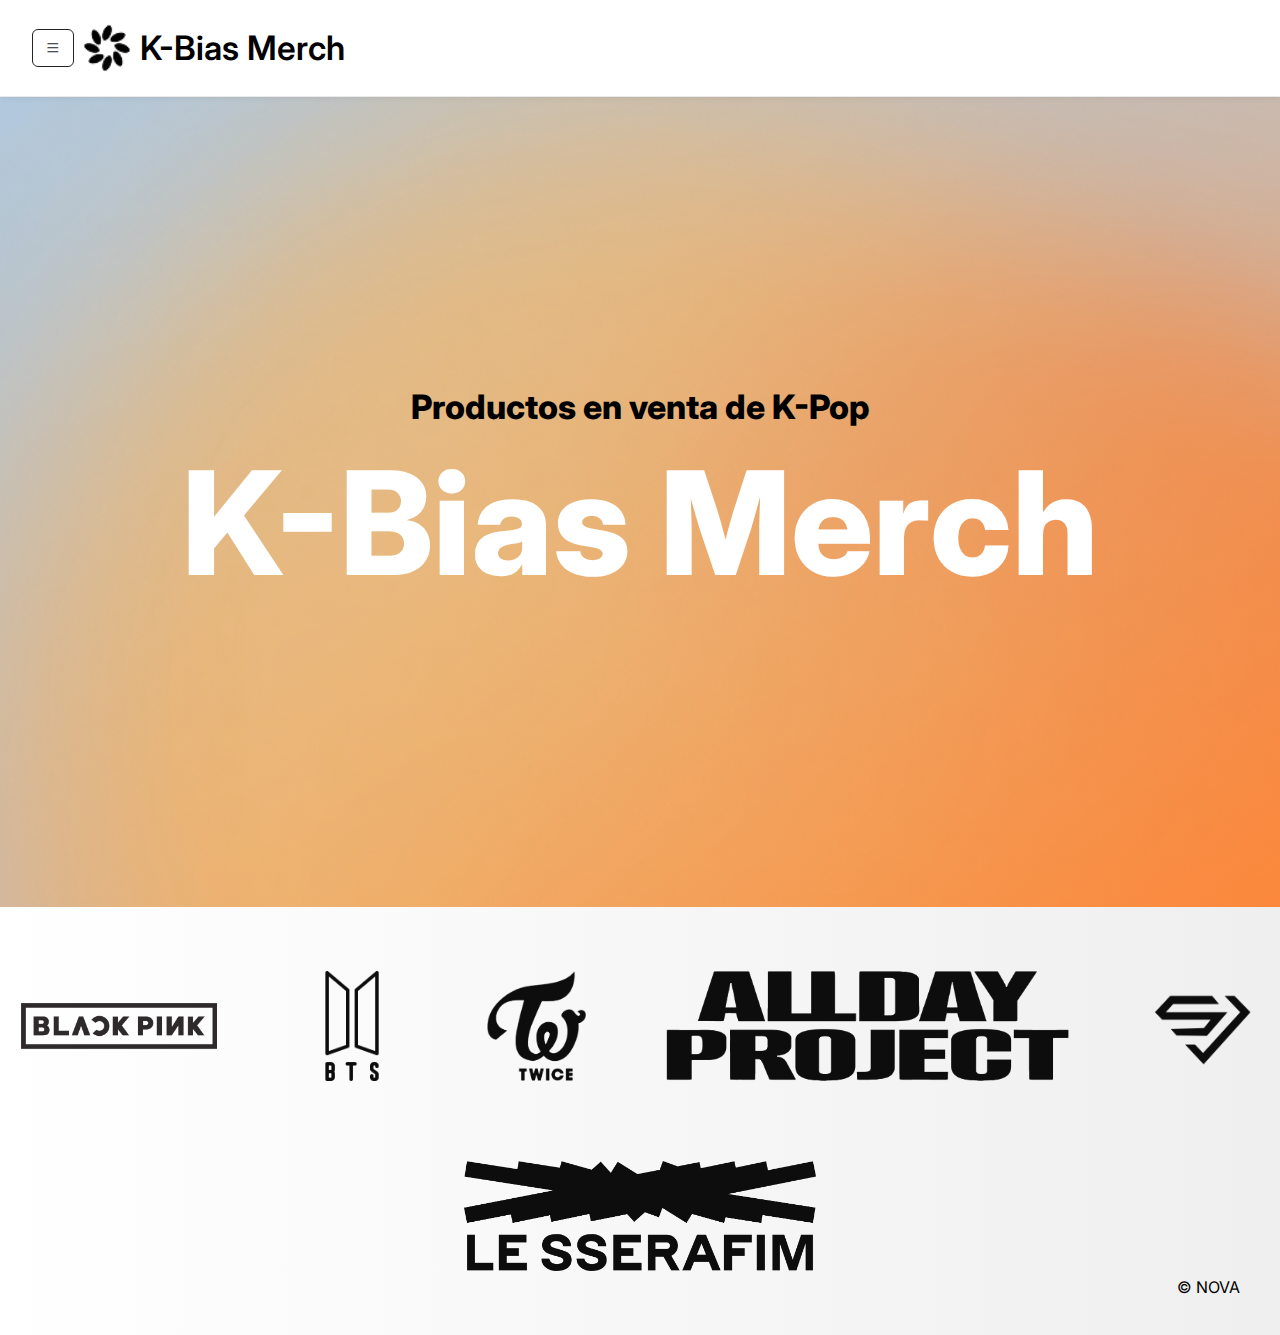
<file: frontend/index.html>
<!DOCTYPE html>
<html lang="es">
<head>
  <meta charset="UTF-8">
  <meta name="viewport" content="width=device-width, initial-scale=1.0">
  <title>K-Bias Merch</title>

  <!-- Google Fonts -->
  <link href="https://fonts.googleapis.com/css2?family=Inter:wght@400;600;700&display=swap" rel="stylesheet">

  <!-- Bootstrap CSS -->
  <link href="https://cdn.jsdelivr.net/npm/bootstrap@5.3.3/dist/css/bootstrap.min.css" rel="stylesheet">

  <!-- Icons -->
  <link rel="stylesheet" href="https://cdn.jsdelivr.net/npm/bootstrap-icons@1.11.1/font/bootstrap-icons.css">

  <!-- Custom CSS -->
  <link rel="stylesheet" href="styles/styles.css">
</head>
<body>

  <!-- ===== NAVBAR ===== --> 
  <header class="navbar-container">
    <nav class="navbar navbar-expand-lg">
      <div class="container-fluid">
        <!-- Botón hamburguesa -->
        <button class="btn btn-outline-dark me-2" data-bs-toggle="modal" data-bs-target="#menuModal">
          <i class="bi bi-list"></i>
        </button>

        <!-- Logo -->
        <a class="navbar-brand d-flex align-items-center" href="#">
          <img src="images/logo.png" alt="Logo" class="logo me-2">
          <span class="brand-name">K-Bias Merch</span>
        </a>

        <div class="collapse navbar-collapse justify-content-end" id="menu">
          <ul class="navbar-nav">
          </ul>
        </div>
      </div>
    </nav>
  </header>
  <!-- Modal -->
  <div class="modal fade" id="menuModal" tabindex="-1" aria-labelledby="menuModalLabel" aria-hidden="true">
    <div class="modal-dialog" style="position: fixed; top: 0; left: 0; margin: 0; height: 100%; max-width: 300px;">
      <div class="modal-content" style="background-color: white; border-radius: 0; border: none; height: 100%;">
        <div class="modal-header">
          <h5 class="modal-title" id="menuModalLabel">Menú</h5>
          <button type="button" class="btn-close" data-bs-dismiss="modal" aria-label="Close"></button>
        </div>
        <div class="modal-body">
            <div class="d-flex flex-column align-items-start">
                <a href="./partials/listaproductos.html" 
                   class="btn btn-dark text-white mb-3" 
                   style="width: 200px; height: 50px; line-height: 38px; text-align: center; text-decoration: none;" 
                   role="button">
                    Mostrar Productos
                </a>
            </div>
        </div>        git pull origin actualizacion
      </div>
    </div>
  </div>

  <section class="hero d-flex flex-column justify-content-center align-items-center text-center">
    <div class="overlay"></div>
    <div class="content">
      <h2 class="subtitle">Productos en venta de K-Pop</h2>
      <h1 class="title">K-Bias Merch</h1>
    </div>
  </section>
  
  <!-- Nueva sección para las bandas -->
  <section class="brands-section d-flex justify-content-center align-items-center flex-wrap text-center">
    <div class="brands">
      <img src="images/blackpink.png" alt="BLACKPINK">
      <img src="images/bts.png" alt="BTS">
      <img src="images/twice.png" alt="TWICE">
      <img src="images/allday.png" alt="ALLDAY PROJECT">
      <img src="images/enhypen.png" alt="ENHYPEN">
      <img src="images/lesserafim.png" alt="LE SSERAFIM">
    </div>
    <p class="nova-text">© NOVA</p>
  </section>
  

  <script src="https://cdn.jsdelivr.net/npm/bootstrap@5.3.3/dist/js/bootstrap.bundle.min.js"></script>

  <!-- Custom JS -->
  <script src="js/main.js"></script>
</body>
</html>
</file>
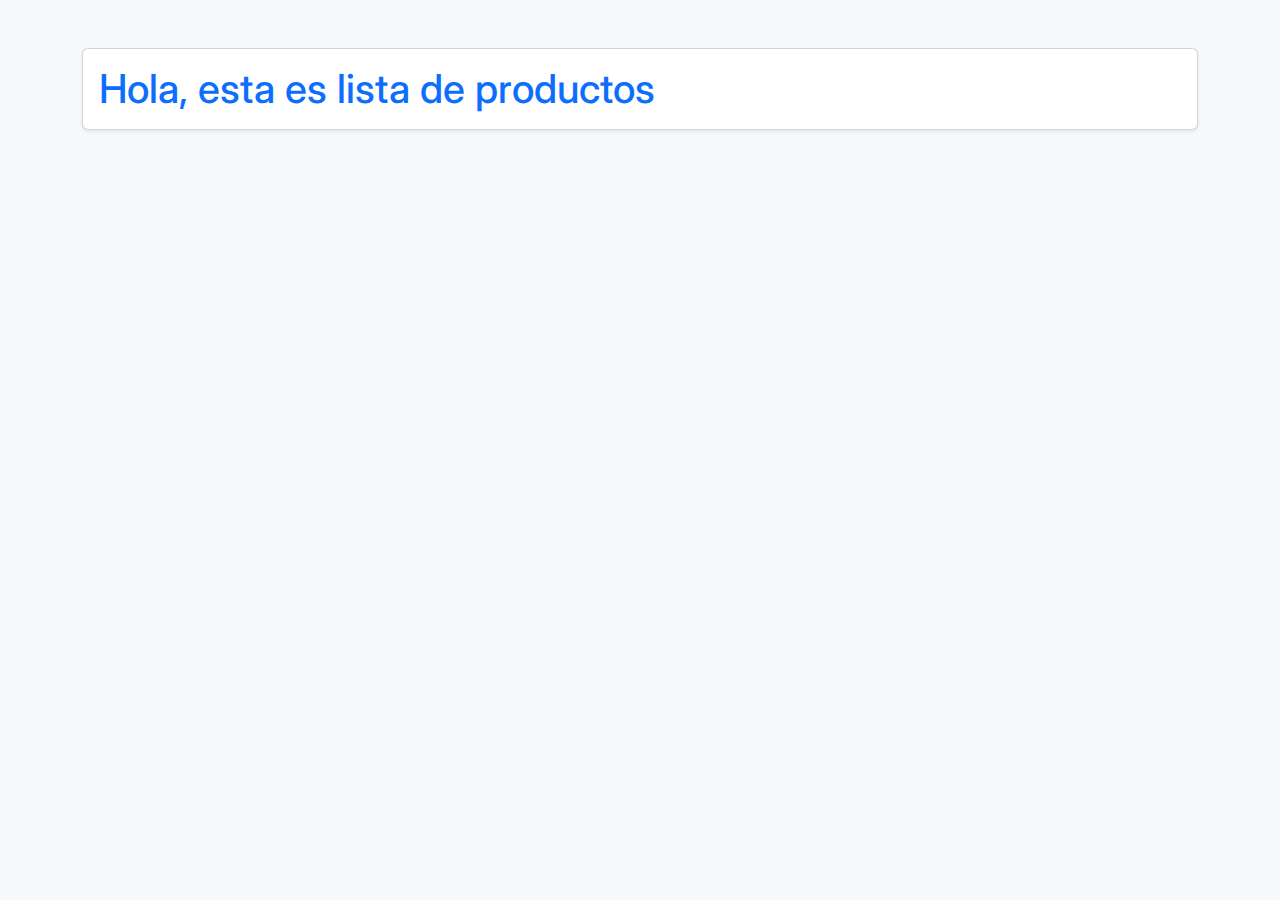
<file: frontend/partials/listaproductos.html>
<!DOCTYPE html>
<html lang="es">
<head>
    <meta charset="UTF-8">
    <meta name="viewport" content="width=device-width, initial-scale=1">
    <title>Lista de Productos</title>

    <link href="https://cdn.jsdelivr.net/npm/bootstrap@5.3.3/dist/css/bootstrap.min.css" rel="stylesheet" integrity="sha384-QWTKZyjpPEjISv5WaRU9OFeRpok6YctnYmDr5pNlyT2bRjXh0JMhjY6hW+ALEwIH" crossorigin="anonymous">

    <link rel="preconnect" href="https://fonts.googleapis.com">
    <link rel="preconnect" href="https://fonts.gstatic.com" crossorigin>
    <link href="https://fonts.googleapis.com/css2?family=Inter:wght@400;700&display=swap" rel="stylesheet">

    <style>
        body {
            /* Aplica la fuente Inter a todo el cuerpo del documento */
            font-family: 'Inter', sans-serif;
        }
    </style>
</head>
<body class="bg-light">

    <div class="container py-5">
        <div class="card shadow-sm">
            <div class="card-body">
                <h1 class="card-title text-primary mb-0">
            Hola, esta es lista de productos
                </h1>
            </div>
        </div>
    </div>

    <script src="https://cdn.jsdelivr.net/npm/bootstrap@5.3.3/dist/js/bootstrap.bundle.min.js" integrity="sha384-YvpcrYf0tY3lHB60NNkmXc5s9fDVZLESaAA55NDzOxhy9GkcIdslK1eN7N6jIeHz" crossorigin="anonymous"></script>

</body>
</html>
</file>
<file: frontend/styles/styles.css>
body {
    font-family: 'Inter', sans-serif;
    margin: 0;
    overflow-x: hidden;
  }
  
  /* ===== NAVBAR ===== */
  .navbar-container {
    background-color: #fff;
    box-shadow: 0 2px 5px rgba(0,0,0,0.05);
    position: relative;
    z-index: 10;
  }
  
  .logo {
    width: 50px;
    height: 50px;
  }
  
  .brand-name {
    font-weight: 600;
    color: #000;
    font-size: 2.1rem;
  }
  
  .nav-link {
    color: #000 !important;
    font-weight: 500;
    margin: 0 10px;
  }
  
  .navbar-toggler {
    border: none;
    font-size: 1.5rem;
    background: none;
  }
  
  .search-section {
    display: flex;
    align-items: center;
    gap: 5px;
    font-weight: 600;
  }
  
  /* ===== HERO SECTION ===== */
  .hero {
    position: relative;
    background: url('../images/fondo.png') no-repeat center center/cover;
    color: #fff;
    height: 90vh;
    text-align: center;
  }
  
  .hero .overlay {
    position: absolute;
    top: 0;
    left: 0;
    width: 100%;
    height: 100%;
    background: linear-gradient(to bottom right, rgba(175, 202, 230, 0.5), rgba(255, 152, 73, 0.6));
    z-index: 1;
  }
  
  .hero .content {
    position: relative;
    z-index: 2;
  }
  
  .subtitle {
    font-weight: 800;
    color: #000;
    font-size: 2.1rem;
  }
  
  .title {
    font-weight: 800;
    font-size: 9rem;
    color: #fff;
    margin-top: 10px;
  }
  
  .brands img {
    height: 50px;
    opacity: 0.9;
    transition: transform 0.3s;
  }
  
  .brands img:hover {
    transform: scale(1.1);
  }
  
  .nova-text {
    font-size: 0.9rem;
    color: #000;
    margin-top: 30px;
  }
  /* ===== SECCIÓN DE BANDAS ===== */
.brands-section {
    background: linear-gradient(to right, #ffffff, #efefef);
    padding: 4rem 1rem;
    position: relative;
  }
  
  .brands-section .brands {
    display: flex;
    justify-content: center;
    align-items: center;
    flex-wrap: wrap;
    gap: 5rem; /* más separación entre logos */
  }
  
  .brands-section img {
    height: 110px; /* más grandes */
    opacity: 0.95;
    transition: transform 0.3s ease, opacity 0.3s ease;
  }
  
  .brands-section img:hover {
    transform: scale(1.15);
    opacity: 1;
  }
  
  .brands-section .nova-text {
    position: absolute;
    bottom: 20px;
    right: 40px;
    color: #000;
    font-size: 1rem;
  }
  
  /* Responsive */
  @media (max-width: 768px) {
    .brands-section img {
      height: 80px;
    }
  
    .brands-section .brands {
      gap: 3rem;
    }
  }
  /* ===== Navbar ===== */
.navbar-container {
    background-color: #fff;
    border-bottom: 1px solid #eaeaea;
    padding: 10px 20px;
  }
  
  .navbar .navbar-brand {
    font-family: 'Inter', sans-serif;
    font-weight: 600;
    color: #000;
  }
  
  .navbar-toggler {
    border: none;
    font-size: 28px;
    background: none;
  }
  
  .navbar-toggler:focus {
    outline: none;
    box-shadow: none;
  }
  
  /* ===== Offcanvas (menú lateral) ===== */
  .offcanvas {
    background-color: #fff;
    width: 250px;
    padding: 20px;
  }
  
  .offcanvas .nav-link {
    font-family: 'Inter', sans-serif;
    font-size: 16px;
    color: #000;
    text-decoration: none;
  }
  
  .offcanvas .nav-link:hover {
    color: #555;
  }
  
  /* ===== Botón negro Mostrar productos ===== */
  .mostrar-productos-btn {
    background-color: #000;
    color: #fff;
    border: none;
    border-radius: 12px;
    padding: 10px 20px;
    font-family: 'Inter', sans-serif;
    font-size: 16px;
    font-weight: 500;
    transition: all 0.3s ease;
  }
  
  .mostrar-productos-btn:hover {
    background-color: #222;
    transform: scale(1.05);
  }
</file>
